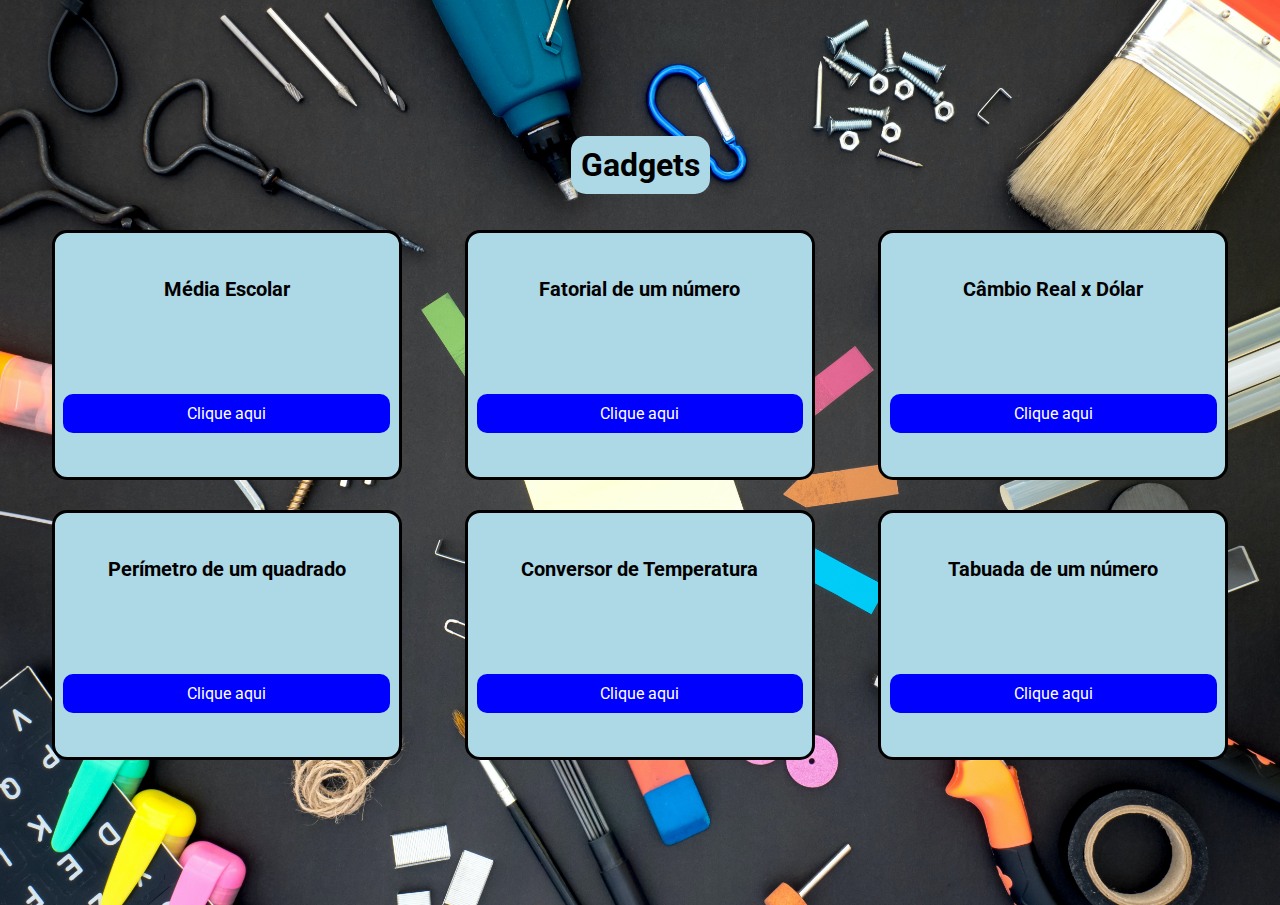
<file: index.html>
<!DOCTYPE html>
<html lang="en">
<head>
    <meta charset="UTF-8">
    <meta name="viewport" content="width=device-width, initial-scale=1.0">
    <title>Gadgets</title>
    <link rel="stylesheet" href="style.css">
</head>
<body>
    <section class="container margem-superior">
        <header>
            <h1 class="titulo">Gadgets</h1>
        </header>
        <main id="main-box">
            <div class="item-box">
                <h2 class="subtitle">Média Escolar</h2>
                <a class="btn-ancora" href="media.html">Clique aqui</a>
            </div>
            <div class="item-box">
                <h2 class="subtitle">Fatorial de um número</h2>
                <a class="btn-ancora" href="fatorial.html">Clique aqui</a>
            </div>
            <div class="item-box">
                <h2 class="subtitle">Câmbio Real x Dólar</h2>
                <a class="btn-ancora" href="cambio.html">Clique aqui</a>
            </div>
            <div class="item-box">
                <h2 class="subtitle">Perímetro de um quadrado</h2>
                <a class="btn-ancora" href="perimetro.html">Clique aqui</a>
            </div>
            <div class="item-box">
                <h2 class="subtitle">Conversor de Temperatura</h2>
                <a class="btn-ancora" href="conversor.html">Clique aqui</a>
            </div>
            <div class="item-box">
                <h2 class="subtitle">Tabuada de um número</h2>
                <a class="btn-ancora" href="tabuada.html">Clique aqui</a>
            </div>
        </main>
    </section>
</body>
</html>
</file>
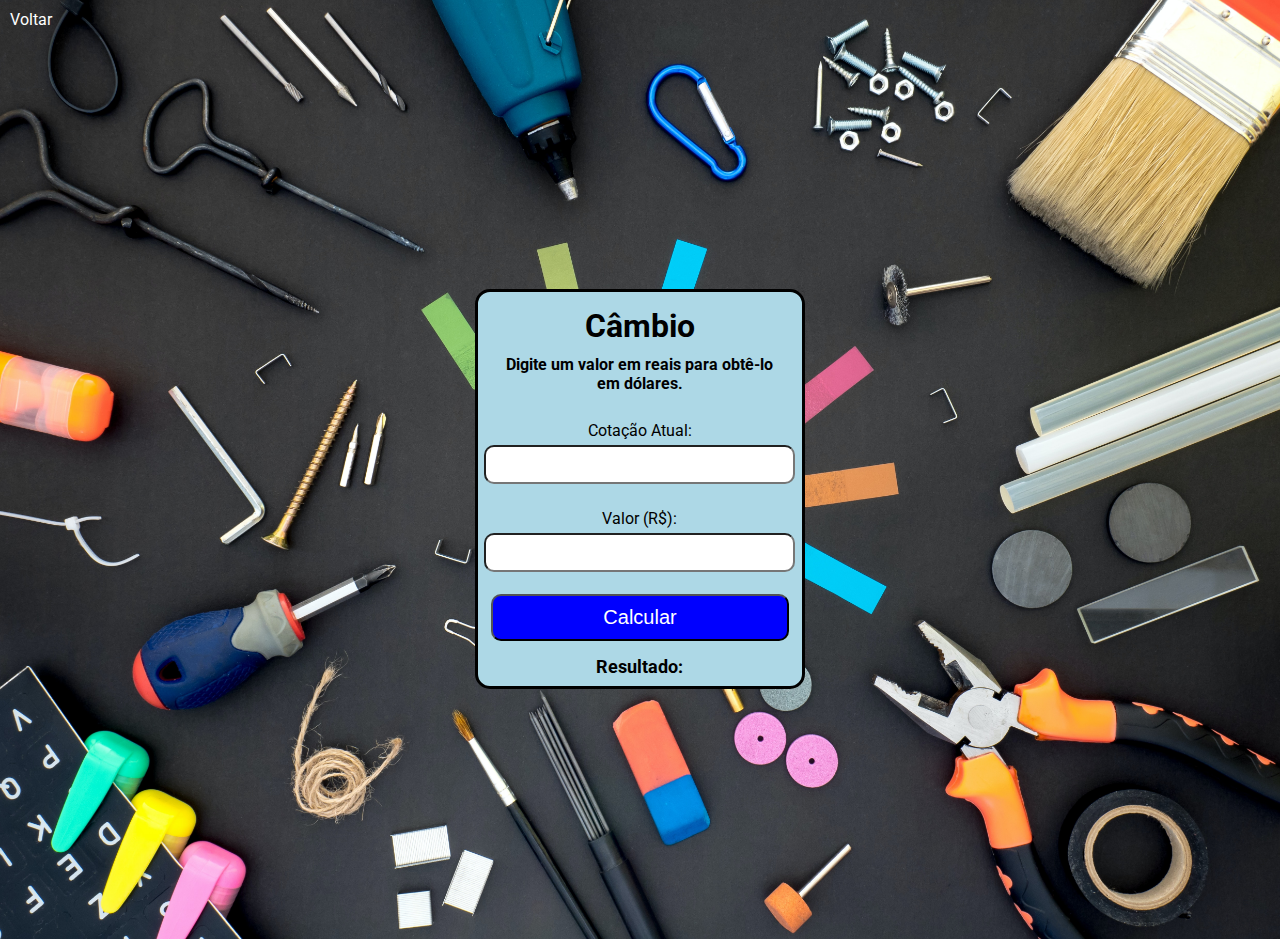
<file: cambio.html>
<!DOCTYPE html>
<html lang="en">
<head>
    <meta charset="UTF-8">
    <meta name="viewport" content="width=device-width, initial-scale=1.0">
    <title>Média Escolar</title>
    <link rel="stylesheet" href="style.css">
</head>
<body>
    <a href="index.html" style="text-decoration: none; color: white; display: flex; flex-direction: row; justify-content: flex-start; padding: 10px;">Voltar</a>
    <div class="container">
        <div id="box">
            <div id="box-rows">
                <header id="cabecalho">
                    <h1>Câmbio</span></h1>
                    <h4>Digite um valor em reais para obtê-lo em dólares.</h4>
                </header>
                <main id="conteudo-principal">
                    <div class="item-input">
                        <label for="numero">Cotação Atual:</label>
                        <input id="cotacao" type="number">
                    </div>
                    <div class="item-input">
                        <label for="numero">Valor (R$):</label>
                        <input id="reais" type="number">
                    </div>
                </main>
                <footer id="rodape">
                    <button class="btn-calc">Calcular</button>
                    <div id="p-group">
                        <p>Resultado: <span id="result"></span></p>
                    </div>
                </footer>
            </div>
        </div>
    </div>
<script src="js/op_cambio.js"></script>
</body>
</html>
</file>
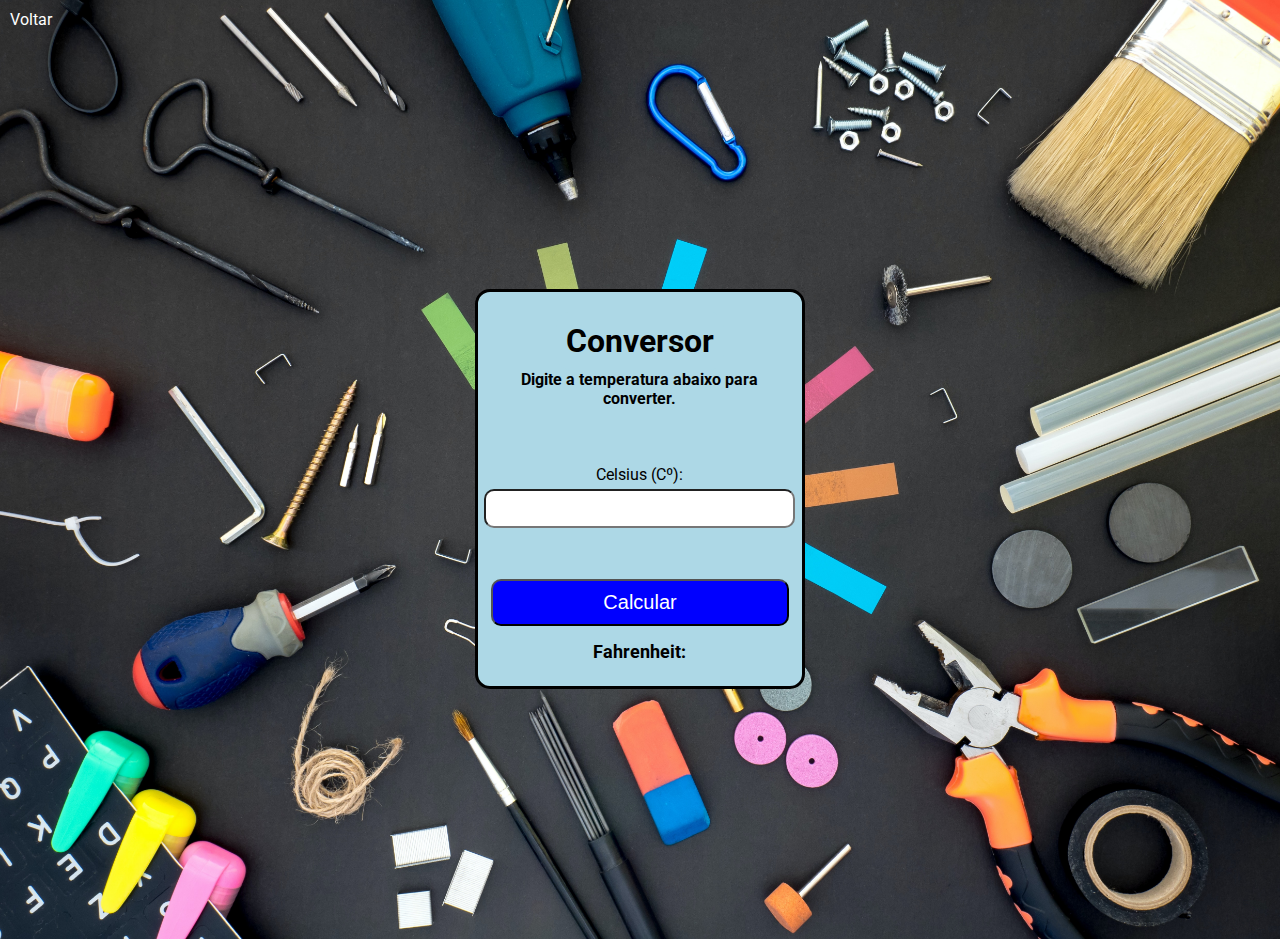
<file: conversor.html>
<!DOCTYPE html>
<html lang="en">
<head>
    <meta charset="UTF-8">
    <meta name="viewport" content="width=device-width, initial-scale=1.0">
    <title>Média Escolar</title>
    <link rel="stylesheet" href="style.css">
</head>
<body>
    <a href="index.html" style="text-decoration: none; color: white; display: flex; flex-direction: row; justify-content: flex-start; padding: 10px;">Voltar</a>
    <div class="container">
        <div id="box">
            <div id="box-rows">
                <header id="cabecalho">
                    <h1>Conversor</span></h1>
                    <h4>Digite a temperatura abaixo para converter.</h4>
                </header>
                <main id="conteudo-principal">
                    <div class="item-input">
                        <label for="numero">Celsius (Cº):</label>
                        <input id="celsius" type="number">
                    </div>
                </main>
                <footer id="rodape">
                    <button class="btn-calc">Calcular</button>
                    <div id="p-group">
                        <p>Fahrenheit: <span id="result"></span></p>
                    </div>
                </footer>
            </div>
        </div>
    </div>
<script src="js/op_conversor.js"></script>
</body>
</html>
</file>
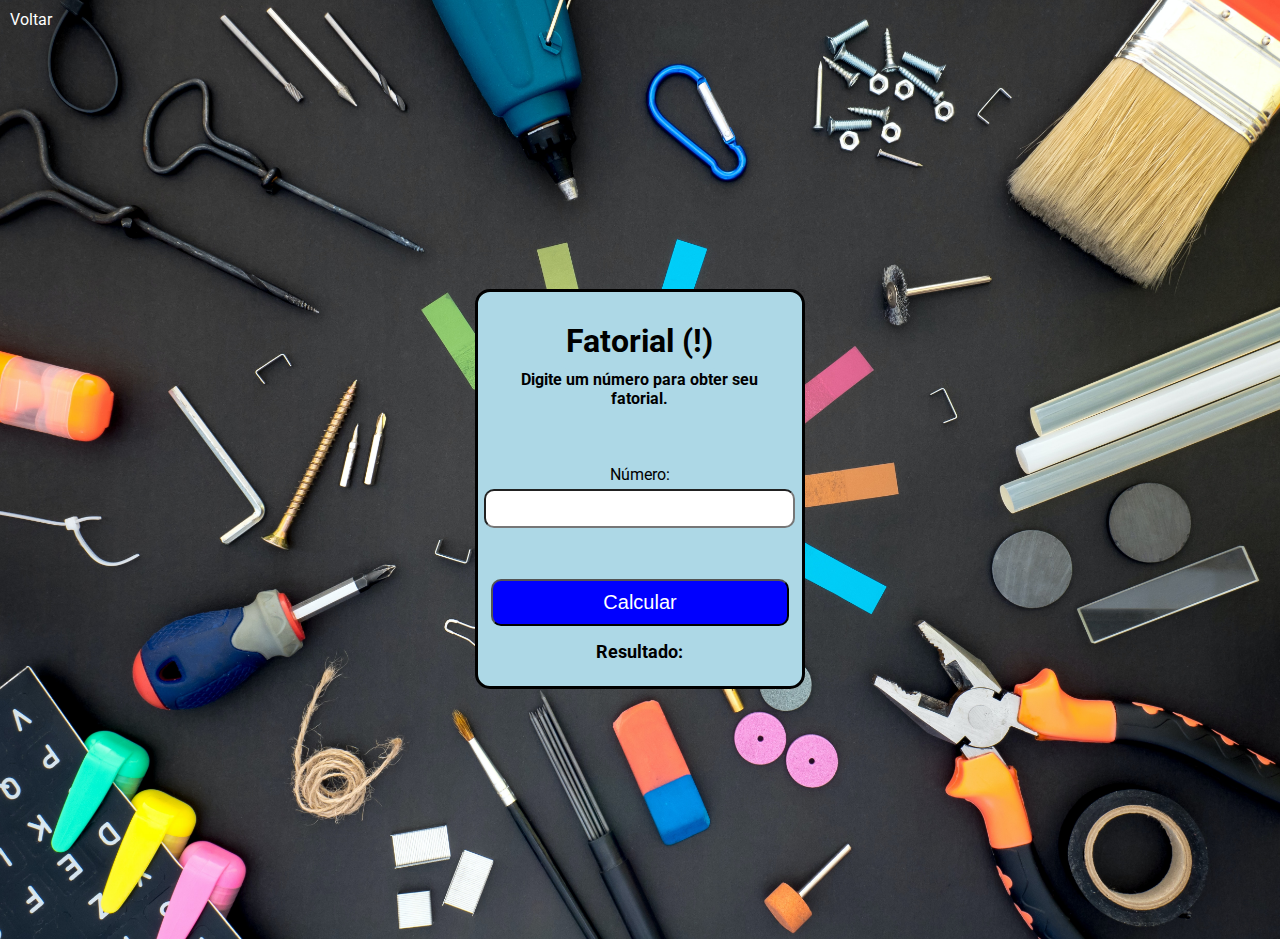
<file: fatorial.html>
<!DOCTYPE html>
<html lang="en">
<head>
    <meta charset="UTF-8">
    <meta name="viewport" content="width=device-width, initial-scale=1.0">
    <title>Média Escolar</title>
    <link rel="stylesheet" href="style.css">
</head>
<body>
    <a href="index.html" style="text-decoration: none; color: white; display: flex; flex-direction: row; justify-content: flex-start; padding: 10px;">Voltar</a>
    <div class="container">
        <div id="box">
            <div id="box-rows">
                <header id="cabecalho">
                    <h1>Fatorial (!)</span></h1>
                    <h4>Digite um número para obter seu fatorial.</h4>
                </header>
                <main id="conteudo-principal">
                    <div class="item-input">
                        <label for="numero">Número:</label>
                        <input id="fatorial" type="number">
                    </div>
                </main>
                <footer id="rodape">
                    <button class="btn-calc">Calcular</button>
                    <div id="p-group">
                        <p>Resultado: <span id="result"></span></p>
                    </div>
                </footer>
            </div>
        </div>
    </div>
<script src="js/op_fatorial.js"></script>
</body>
</html>
</file>
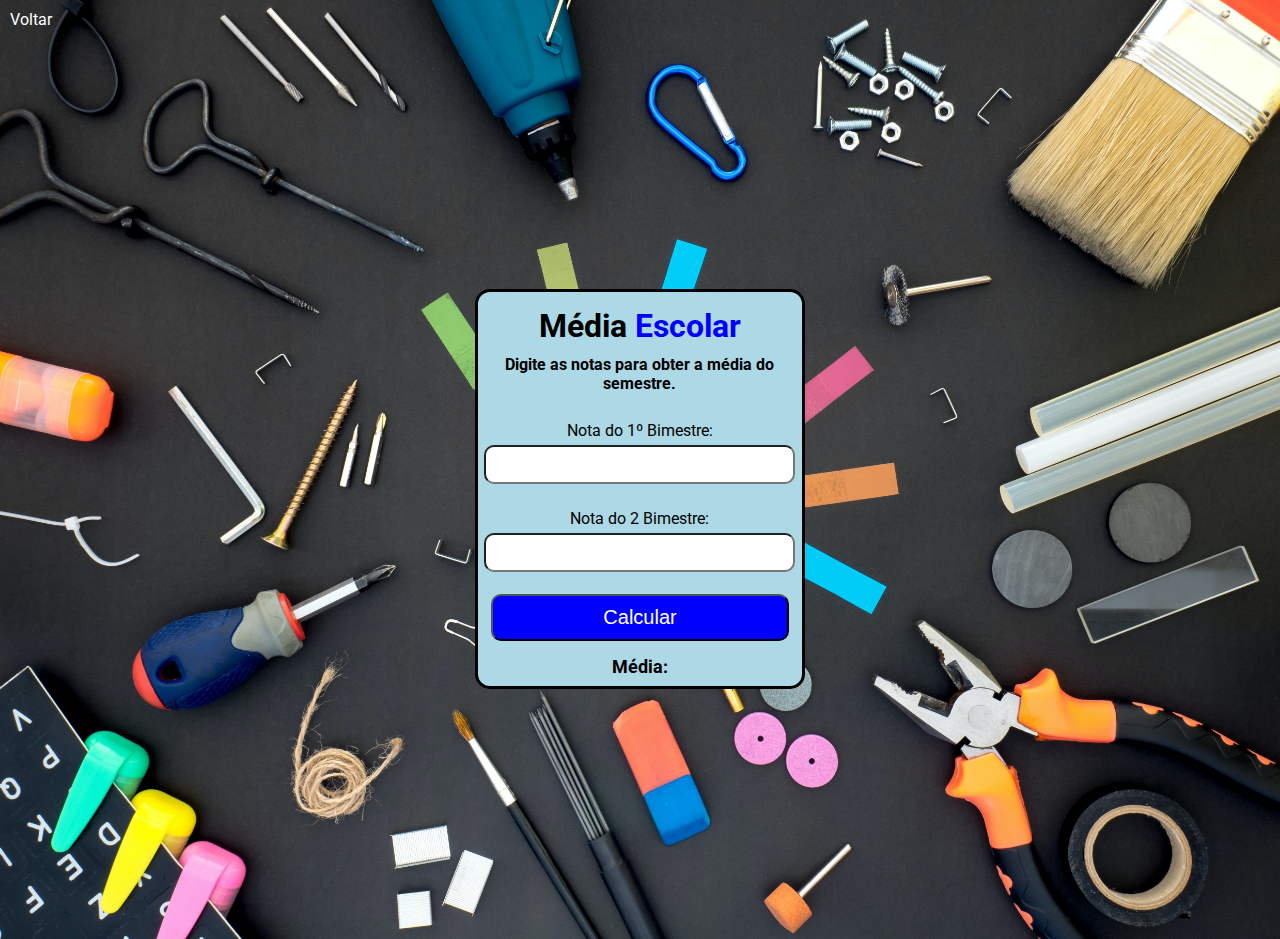
<file: media.html>
<!DOCTYPE html>
<html lang="en">
<head>
    <meta charset="UTF-8">
    <meta name="viewport" content="width=device-width, initial-scale=1.0">
    <title>Média Escolar</title>
    <link rel="stylesheet" href="style.css">
</head>
<body>
    <a href="index.html" style="text-decoration: none; color: white; display: flex; flex-direction: row; justify-content: flex-start; padding: 10px;">Voltar</a>
    <div class="container">
        <div id="box">
            <div id="box-rows">
                <header id="cabecalho">
                    <h1>Média <span style="color: blue;">Escolar</span></h1>
                    <h4>Digite as notas para obter a média do semestre.</h4>
                </header>
                <main id="conteudo-principal">
                    <div class="item-input">
                        <label for="primeira-nota">Nota do 1º Bimestre:</label>
                        <input id="primeira-nota" type="number">
                    </div>
                    <div class="item-input">
                        <label for="segunda-nota">Nota do 2 Bimestre:</label>
                        <input id="segunda-nota" type="number">
                    </div>
                </main>
                <footer id="rodape">
                    <button class="btn-calc">Calcular</button>
                    <div id="p-group">
                        <p>Média: <span id="result"></span></p>
                        
                    </div>
                </footer>
            </div>
        </div>
    </div>
<script src="js/op_media.js"></script>
</body>
</html>
</file>
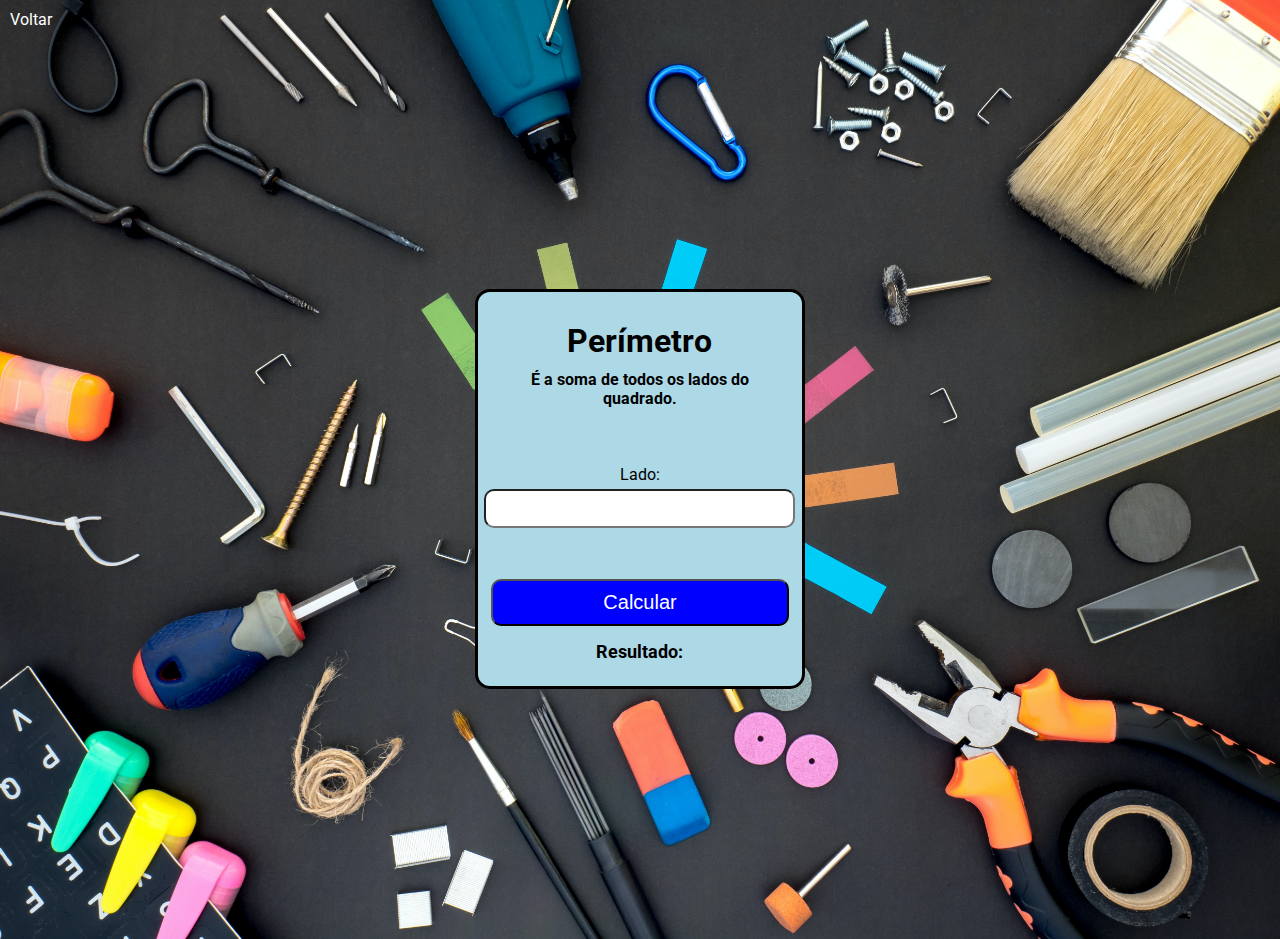
<file: perimetro.html>
<!DOCTYPE html>
<html lang="en">
<head>
    <meta charset="UTF-8">
    <meta name="viewport" content="width=device-width, initial-scale=1.0">
    <title>Média Escolar</title>
    <link rel="stylesheet" href="style.css">
</head>
<body>
    <a href="index.html" style="text-decoration: none; color: white; display: flex; flex-direction: row; justify-content: flex-start; padding: 10px;">Voltar</a>
    <div class="container">
        <div id="box">
            <div id="box-rows">
                <header id="cabecalho">
                    <h1>Perímetro</span></h1>
                    <h4>É a soma de todos os lados do quadrado.</h4>
                </header>
                <main id="conteudo-principal">
                    <div class="item-input">
                        <label for="numero">Lado:</label>
                        <input id="lado" type="number">
                    </div>
                </main>
                <footer id="rodape">
                    <button class="btn-calc">Calcular</button>
                    <div id="p-group">
                        <p>Resultado: <span id="result"></span></p>
                    </div>
                </footer>
            </div>
        </div>
    </div>
<script src="js/op_perim.js"></script>
</body>
</html>
</file>
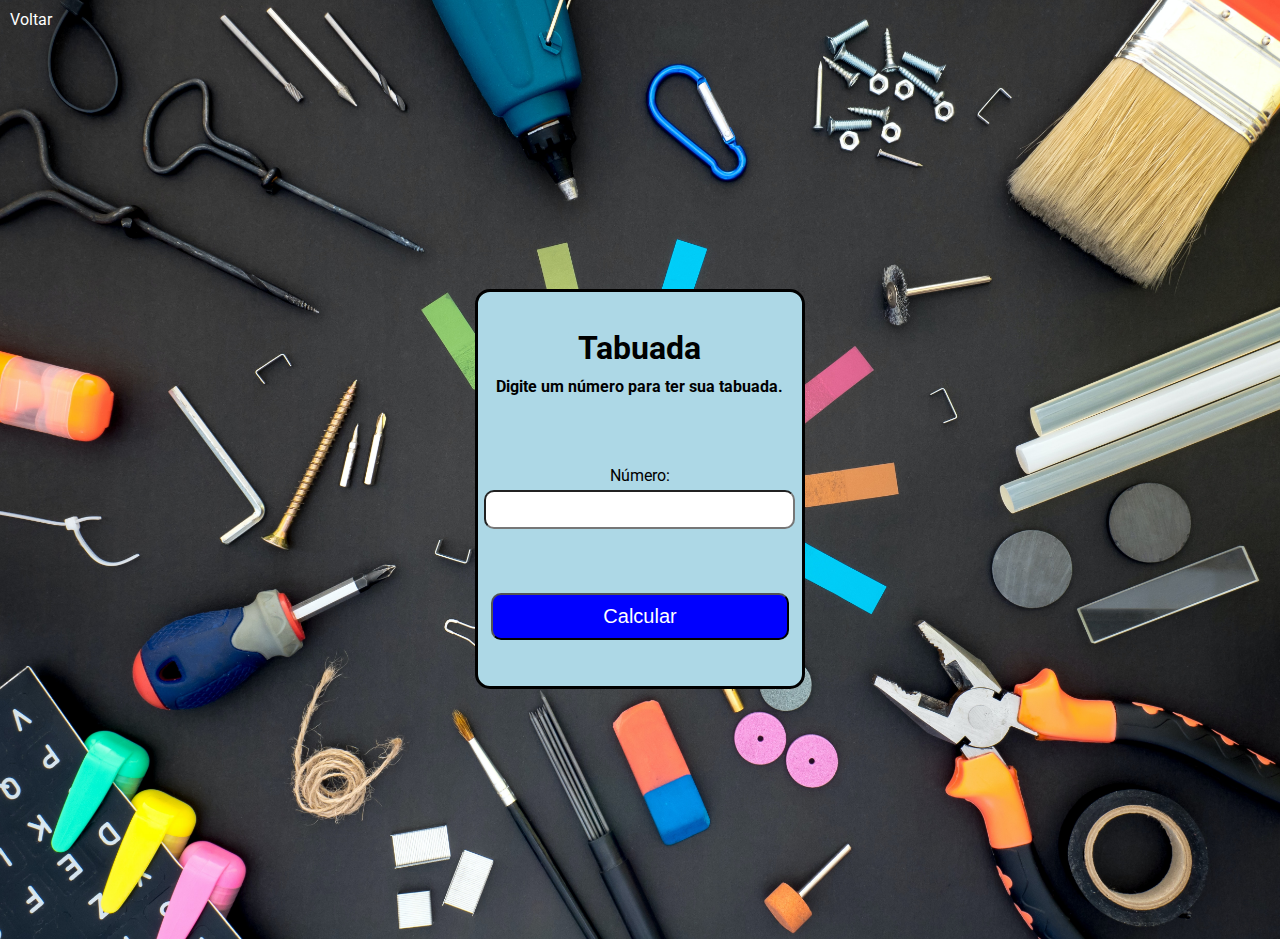
<file: tabuada.html>
<!DOCTYPE html>
<html lang="en">
<head>
    <meta charset="UTF-8">
    <meta name="viewport" content="width=device-width, initial-scale=1.0">
    <title>Tabuada</title>
    <link rel="stylesheet" href="style.css">
</head>
<body>
    <a href="index.html" style="text-decoration: none; color: white; display: flex; flex-direction: row; justify-content: flex-start; padding: 10px;">Voltar</a>
    <div class="container">
        <div id="box">
            <div id="box-rows">
                <header id="cabecalho">
                    <h1>Tabuada</span></h1>
                    <h4>Digite um número para ter sua tabuada.</h4>
                </header>
                <main id="conteudo-principal">
                    <div class="item-input">
                        <label for="numero">Número:</label>
                        <input id="num" type="number">
                    </div>
                </main>
                <footer id="rodape">
                    <button class="btn-calc">Calcular</button>
                    <div id="p-group">
                        <p style="font-size: 12px; margin: 0;" id="result"></p>
                    </div>
                </footer>
            </div>
        </div>
    </div>
<script src="js/op_tabuada.js"></script>
</body>
</html>
</file>
<file: style.css>
@import url('https://fonts.googleapis.com/css2?family=Krona+One&family=Montserrat:wght@300;600&family=Roboto&display=swap');

* {
    margin: 0;
    padding: 0;
    box-sizing: border-box;
}

body {
    font-family: 'Roboto', sans-serif;
    background: url(images/my-img.jpg);
    background-size: cover;
}

.container {
    height: 100vh;
    display: flex;
    justify-content: center;
    align-items: center;
    flex-direction: column;
}

#main-box {
    display: flex;
    flex-wrap: wrap;
    justify-content: space-around;
    align-items: center; 
    padding: 35px;
    margin: 15px;
}

.item-box {
    width: 350px;
    height: 250px;
    border-radius: 15px;
    margin: 10px;
    background-color: lightblue;
    display: flex;
    flex-direction: column;
    justify-content: space-around;
    gap: 150px;
    align-items: center;
    border: 3px solid black;
}

.subtitle {
    display: flex;
    flex-direction: column;
    justify-content: center;
    align-items: center;
}

.btn-ancora {
    text-decoration: none;
    background-color: blue;
    border-radius: 10px;
    color: white;
    padding: 10px;
    width: 95%;
    text-align: center;
    display: block;
}

.btn-ancora:hover {
    background-color: #0000CD;
}

/* CSS da Média Escolar */

#box {
    width: 400px;
    height: 420px;
    background-color: lightblue;
    border-radius: 15px;
    border: 3px solid black;
    display: flex;
    flex-direction: column;
    justify-content: space-around;
    align-items: center;
}

#box-rows {
    display: flex;
    flex-direction: column;
    justify-content: space-around;
    align-items: center;
    width: 95%;
    height: 400px;
    gap: 3px;
}

#cabecalho {
    display: flex;
    flex-direction: column;
    justify-content: space-around;
    align-items: center;
    width: 95%;
    padding: 1px;
}

#conteudo-principal {
    display: flex;
    flex-direction: column;
    justify-content: space-around;
    align-items: center;
    width: 95%;
}

#rodape {
    display: flex;
    flex-direction: column;
    justify-content: space-around;
    align-items: center;
    gap: 10px;
    width: 95%;
}

#p-group {
    font-weight: bold;
}

.item-input {
    display: flex;
    flex-direction: column;
    justify-content: space-around;
    padding: 10px 40px;
}

label {
    padding: 5px;
}

input {
    padding: 10px 65px;
    border-radius: 10px;
}

p {
    padding: 5px;
    font-size: 18px;
}

span {
    color: blue;
}

header {
    padding: 10px;
}

h1 {
    background-color: lightblue;
    border-radius: 15px;
    padding: 10px;
}

.btn-calc {
    padding: 10px 110px;
    border-radius: 10px;
    font-size: 20px;
    background-color: blue;
    cursor: pointer;
    color: white;
}

.btn-calc:hover {
    background-color: #0000CD;
}

/* Inicio Media Queries */
/* Extra small devices (portrait phones, less than 576px) */
@media(max-width: 575.98px) {

    /* INDEX */

    .titulo {
        margin-top: 20px;
    }

    .subtitle {
        font-size: 20px;
    }

    .container {
        display: flex;
        flex-direction: column;
        text-align: center;
    }

    .margem-superior {
        margin-top: 200px;
    }

    header {
        padding: 1px;
    }
    
    #main-box {
        padding: 15px;
        margin: 5px;
    }
    
    .item-box {
        width: 250px;
        height: 180px;
        border-radius: 15px;
        margin: 5px;
        background-color: lightblue;
        display: flex;
        flex-direction: column;
        justify-content: space-around;
        gap: 5px;
        align-items: center;
        border: 3px solid black;
    }

    /* MEDIA */

    #box {
        width: 330px;
        height: 400px;
    }

}

/* Small devices (landscape phones, 576px and up) */
@media(min-width: 576px) and (max-width: 767.98px) {
    /* INDEX */

    .titulo {
        margin-top: 20px;
    }

    .subtitle {
        font-size: 20px;
    }

    .container {
        display: flex;
        flex-direction: column;
        text-align: center;
    }

    .margem-superior {
        margin-top: -80px;
    }

    header {
        padding: 1px;
    }
    
    #main-box {
        padding: 15px;
        margin: 5px;
    }
    
    .item-box {
        width: 250px;
        height: 180px;
        border-radius: 15px;
        margin: 5px;
        background-color: lightblue;
        display: flex;
        flex-direction: column;
        justify-content: space-around;
        gap: 5px;
        align-items: center;
        border: 3px solid black;
    }

    /* MEDIA */

    #box {
        width: 330px;
        height: 400px;
    }

}

 /* Medium devices (tablets, 768px and up) */
@media (min-width: 768px) and (max-width: 991.98px) { 
    /* INDEX */

    .titulo {
        margin-top: 20px;
    }

    .subtitle {
        font-size: 20px;
    }

    .container {
        display: flex;
        flex-direction: column;
        text-align: center;
    }

    .margem-superior {
        margin-top: -5px;
    }

    header {
        padding: 1px;
    }
    
    #main-box {
        padding: 15px;
        margin: 5px;
    }
    
    .item-box {
        width: 250px;
        height: 180px;
        border-radius: 15px;
        margin: 5px;
        background-color: lightblue;
        display: flex;
        flex-direction: column;
        justify-content: space-around;
        gap: 5px;
        align-items: center;
        border: 3px solid black;
    }

    /* MEDIA */

    #box {
        width: 330px;
        height: 400px;
    }
}

/* Large devices (desktops, 992px and up) */
@media (min-width: 992px) and (max-width: 1199.98px) { 
    /* INDEX */

    .titulo {
        margin-top: 20px;
    }

    .subtitle {
        font-size: 20px;
    }

    .container {
        display: flex;
        flex-direction: column;
        text-align: center;
    }

    .margem-superior {
        margin-top: 5px;
    }

    header {
        padding: 1px;
    }
    
    #main-box {
        padding: 15px;
        margin: 5px;
    }
    
    .item-box {
        width: 300px;
        height: 250px;
        border-radius: 15px;
        margin: 5px;
        background-color: lightblue;
        display: flex;
        flex-direction: column;
        justify-content: space-around;
        gap: 5px;
        align-items: center;
        border: 3px solid black;
    }

    /* MEDIA */

    #box {
        width: 330px;
        height: 400px;
    }
}

/* Extra large devices (large desktops, 1200px and up) */
@media (min-width: 1200px) and (max-width: 1554px) { 
    /* INDEX */

    .titulo {
        margin-top: 20px;
    }

    .subtitle {
        font-size: 20px;
    }

    .container {
        display: flex;
        flex-direction: column;
        text-align: center;
    }

    .margem-superior {
        margin-top: 5px;
    }

    header {
        padding: 1px;
    }
    
    #main-box {
        padding: 15px;
        margin: 5px;
    }
    
    .item-box {
        width: 350px;
        height: 250px;
        border-radius: 15px;
        margin: 15px;
        background-color: lightblue;
        display: flex;
        flex-direction: column;
        justify-content: space-around;
        gap: 5px;
        align-items: center;
        border: 3px solid black;
    }

    /* MEDIA */

    #box {
        width: 330px;
        height: 400px;
    }
}

@media (min-width: 1555px) {
    /* INDEX */

    .titulo {
        margin-top: 20px;
    }

    .subtitle {
        font-size: 20px;
    }

    .container {
        display: flex;
        flex-direction: column;
        text-align: center;
    }

    .margem-superior {
        margin-top: 5px;
    }

    header {
        padding: 1px;
    }
    
    #main-box {
        padding: 15px;
        margin: 5px;
    }
    
    .item-box {
        width: 450px;
        height: 300px;
        border-radius: 15px;
        margin: 15px;
        background-color: lightblue;
        display: flex;
        flex-direction: column;
        justify-content: space-around;
        gap: 5px;
        align-items: center;
        border: 3px solid black;
    }

    /* MEDIA */

    #box {
        width: 330px;
        height: 400px;
    }
}
</file>
